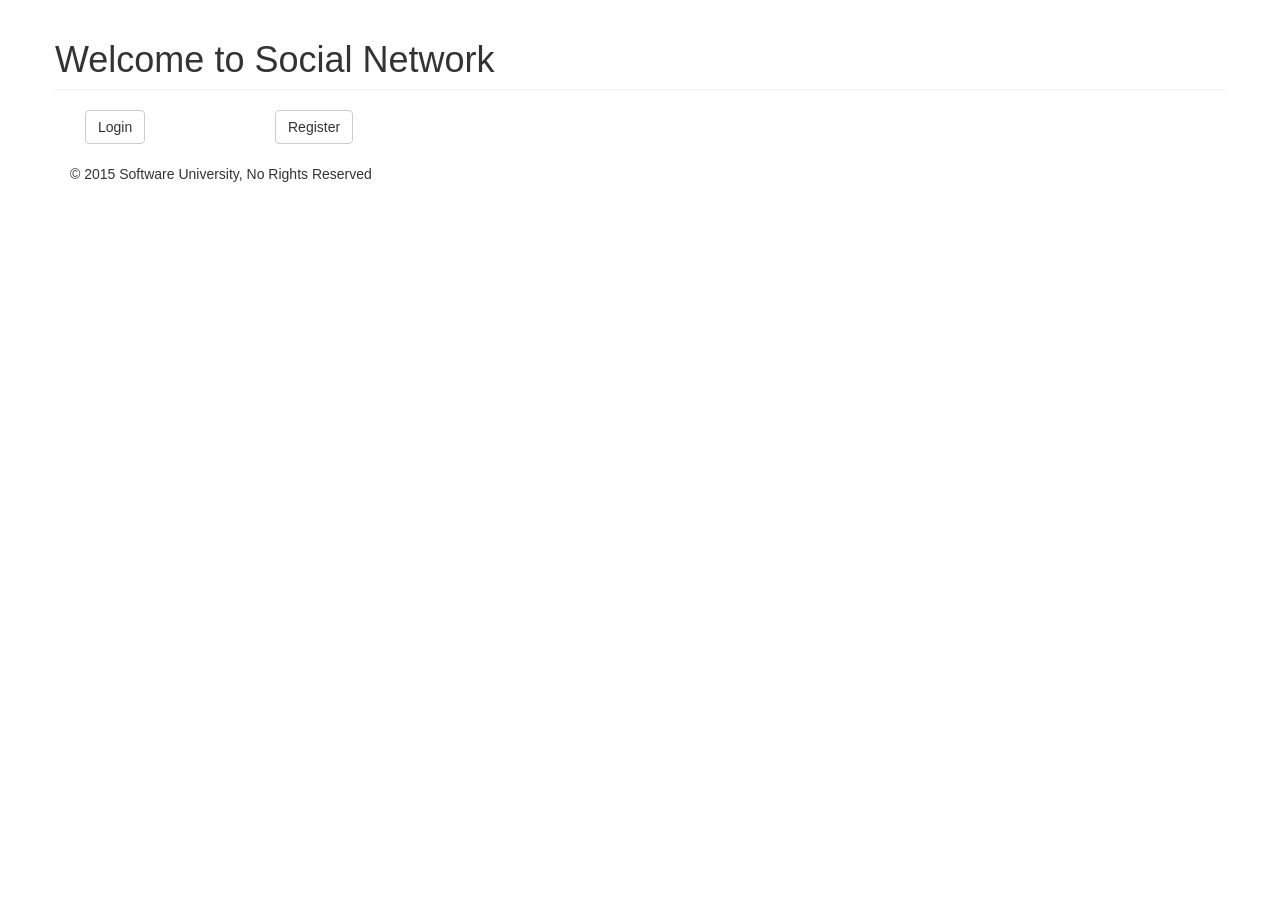
<file: SocialNetwork-AngularJS/SocialNetwork-AngularJS/app/index.html>
﻿<!DOCTYPE html>
<html ng-app="SocialNetwork" ng-controller="AppController">
<head lang="en">
    <meta charset="UTF-8">

    <link rel="stylesheet" href="css/bootstrap.css" />
    <link rel="stylesheet" href="css/font-awesome.css" />
    <link rel="stylesheet" href="css/app.css" />

    <title>Social Network</title>
</head>
<body>
    <div class="container">
        <!--<header id="app-header">
            Social Network
            <div ng-include="'/app/templates/home.html'"></div>
        </header>-->
        <div ng-view></div>
        <footer id="app-footer">
            &copy; 2015 Software University, No Rights Reserved
        </footer>
    </div>


    <script src="lib/angular/angular.js"></script>
    <script src="lib/angular/angular-route.js"></script>
    <script src="lib/angular/angular-resource.js"></script>



    <script src="lib/jquery/jquery-2.1.4.js"></script>
    <script src="lib/noty/jquery.noty.js"></script>
    <script src="lib/bootstrap/bootstrap.js"></script>


    <script src="lib/angular/ng-file-upload-shim.js"></script>
    <script src="lib/angular/ng-file-upload.js"></script>
    <script src="lib/angular/angular-base64.js"></script>
    <!--<script src="lib/bootstrap/ui-bootstrap-tpls-0.13.0"></script>
    <script src="lib/angular/ng-file-upload-all.js"></script>
    <script src="lib/ui.bootstrap/ui.bootstrap.pagination-0.12.0.js"></script>-->

    <script src="js/app.js"></script>

    <script src="js/services/authService.js"></script>
    <script src="js/services/notifyService.js"></script>
    <script src="js/services/userService.js"></script>
    <script src="js/services/userFriendsServise.js"></script>
    <script src="js/services/postService.js"></script>

    <script src="js/controllers/AppController.js"></script>

    <script src="js/controllers/LoginController.js"></script>
    <script src="js/controllers/RegisterController.js"></script>
    <script src="js/controllers/HomeController.js"></script>
    <script src="js/controllers/UserFriendsController.js"></script>
    <script src="js/controllers/ChangePasswordController.js"></script>
    <script src="js/controllers/ChangeProfileController.js"></script>
    <script src="js/controllers/FeedController.js"></script>

</body>
</html>
</file>
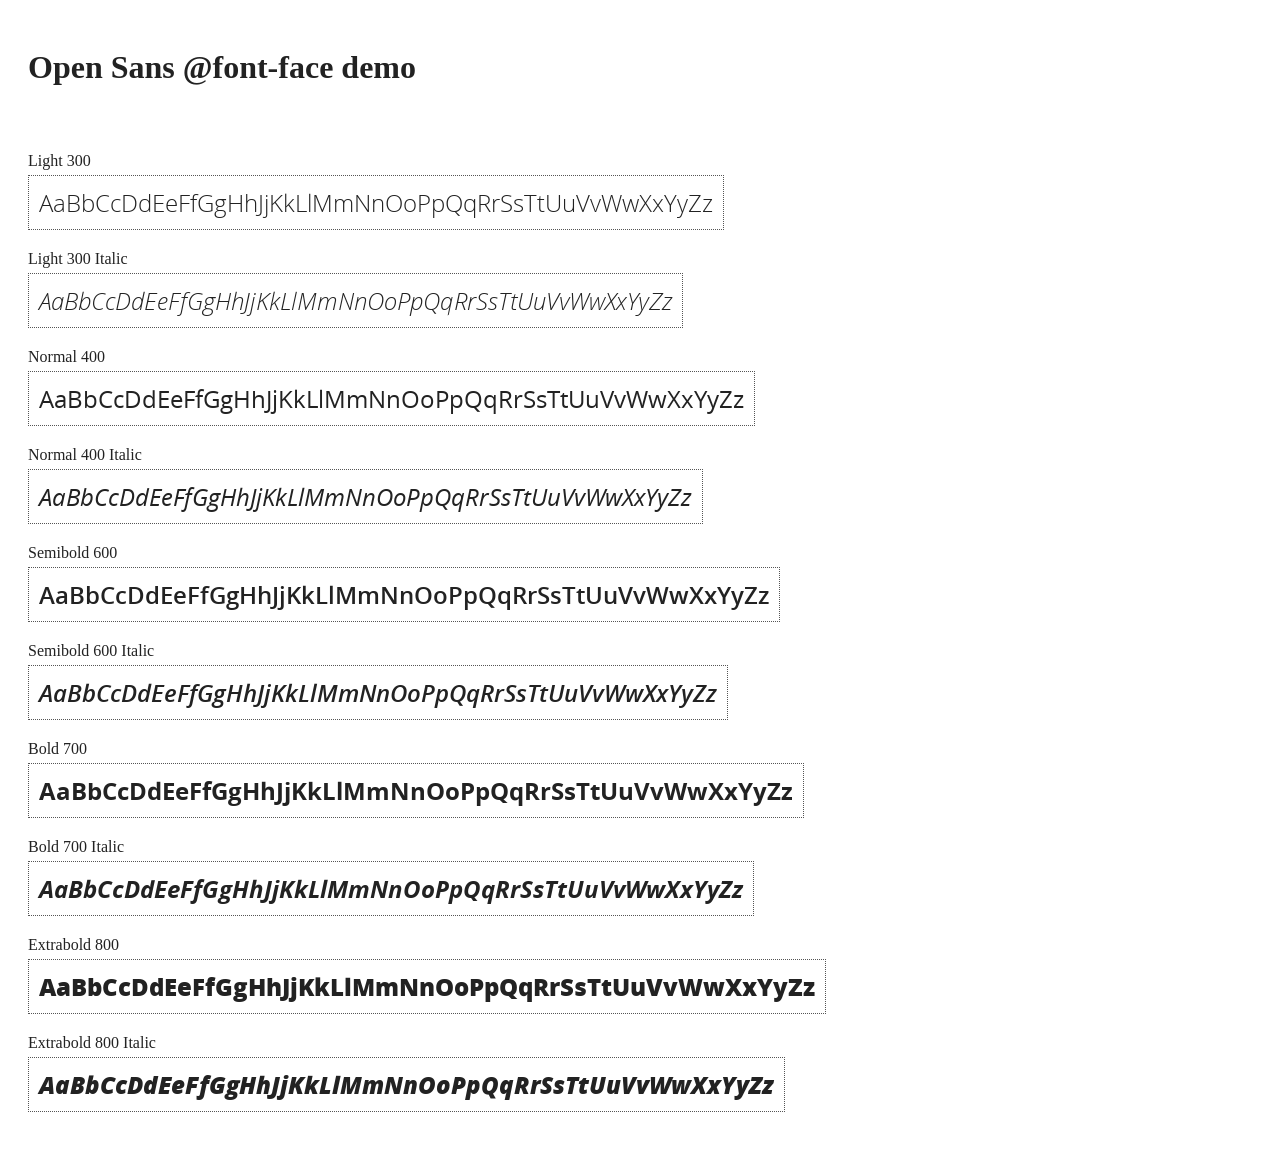
<file: SocialNetwork-AngularJS/SocialNetwork-AngularJS/app/lib/angular/docs/components/open-sans-fontface-1.0.4/index.html>
<!DOCTYPE html>
<html>
	<head>
		<title>Open Sans @font-face demo</title>
		<meta charset="UTF-8" />
		<link rel="stylesheet" href="open-sans.css" type="text/css" />
		<style>
		body {
			padding: 20px;
			color: #222;
			background: #fff;
		}

		span { display: block; }

		.font-demo {
			display: inline-block;
			margin: 5px 0 20px;
			padding: 10px;
			border: 1px dotted #555;
			font-family: 'Open Sans';
			font-size: 24px;
		}
		</style>
	</head>
	<body>
		<h1>Open Sans @font-face demo</h1>
		<div style="margin-bottom:20px">
			<iframe src="http://ghbtns.com/github-btn.html?user=FontFaceKit&amp;repo=open-sans&amp;type=watch&amp;count=true"
					style="width:110px;height:20px;border:0"></iframe>
			<iframe src="http://ghbtns.com/github-btn.html?user=FontFaceKit&amp;repo=open-sans&amp;type=fork&amp;count=true"
					style="width:95px;height:20px;border:0"></iframe>
		</div>

		<span>Light 300</span>
		<div class="font-demo" style="font-weight:300">
			AaBbCcDdEeFfGgHhJjKkLlMmNnOoPpQqRrSsTtUuVvWwXxYyZz
		</div>

		<span>Light 300 Italic</span>
		<div class="font-demo" style="font-weight:300;font-style:italic">
			AaBbCcDdEeFfGgHhJjKkLlMmNnOoPpQqRrSsTtUuVvWwXxYyZz
		</div>

		<span>Normal 400</span>
		<div class="font-demo">
			AaBbCcDdEeFfGgHhJjKkLlMmNnOoPpQqRrSsTtUuVvWwXxYyZz
		</div>

		<span>Normal 400 Italic</span>
		<div class="font-demo" style="font-style:italic">
			AaBbCcDdEeFfGgHhJjKkLlMmNnOoPpQqRrSsTtUuVvWwXxYyZz
		</div>

		<span>Semibold 600</span>
		<div class="font-demo" style="font-weight:600">
			AaBbCcDdEeFfGgHhJjKkLlMmNnOoPpQqRrSsTtUuVvWwXxYyZz
		</div>

		<span>Semibold 600 Italic</span>
		<div class="font-demo" style="font-weight:600;font-style:italic">
			AaBbCcDdEeFfGgHhJjKkLlMmNnOoPpQqRrSsTtUuVvWwXxYyZz
		</div>

		<span>Bold 700</span>
		<div class="font-demo" style="font-weight:700">
			AaBbCcDdEeFfGgHhJjKkLlMmNnOoPpQqRrSsTtUuVvWwXxYyZz
		</div>

		<span>Bold 700 Italic</span>
		<div class="font-demo" style="font-weight:700;font-style:italic">
			AaBbCcDdEeFfGgHhJjKkLlMmNnOoPpQqRrSsTtUuVvWwXxYyZz
		</div>

		<span>Extrabold 800</span>
		<div class="font-demo" style="font-weight:800">
			AaBbCcDdEeFfGgHhJjKkLlMmNnOoPpQqRrSsTtUuVvWwXxYyZz
		</div>

		<span>Extrabold 800 Italic</span>
		<div class="font-demo" style="font-weight:800;font-style:italic">
			AaBbCcDdEeFfGgHhJjKkLlMmNnOoPpQqRrSsTtUuVvWwXxYyZz
		</div>
	</body>
</html>
</file>
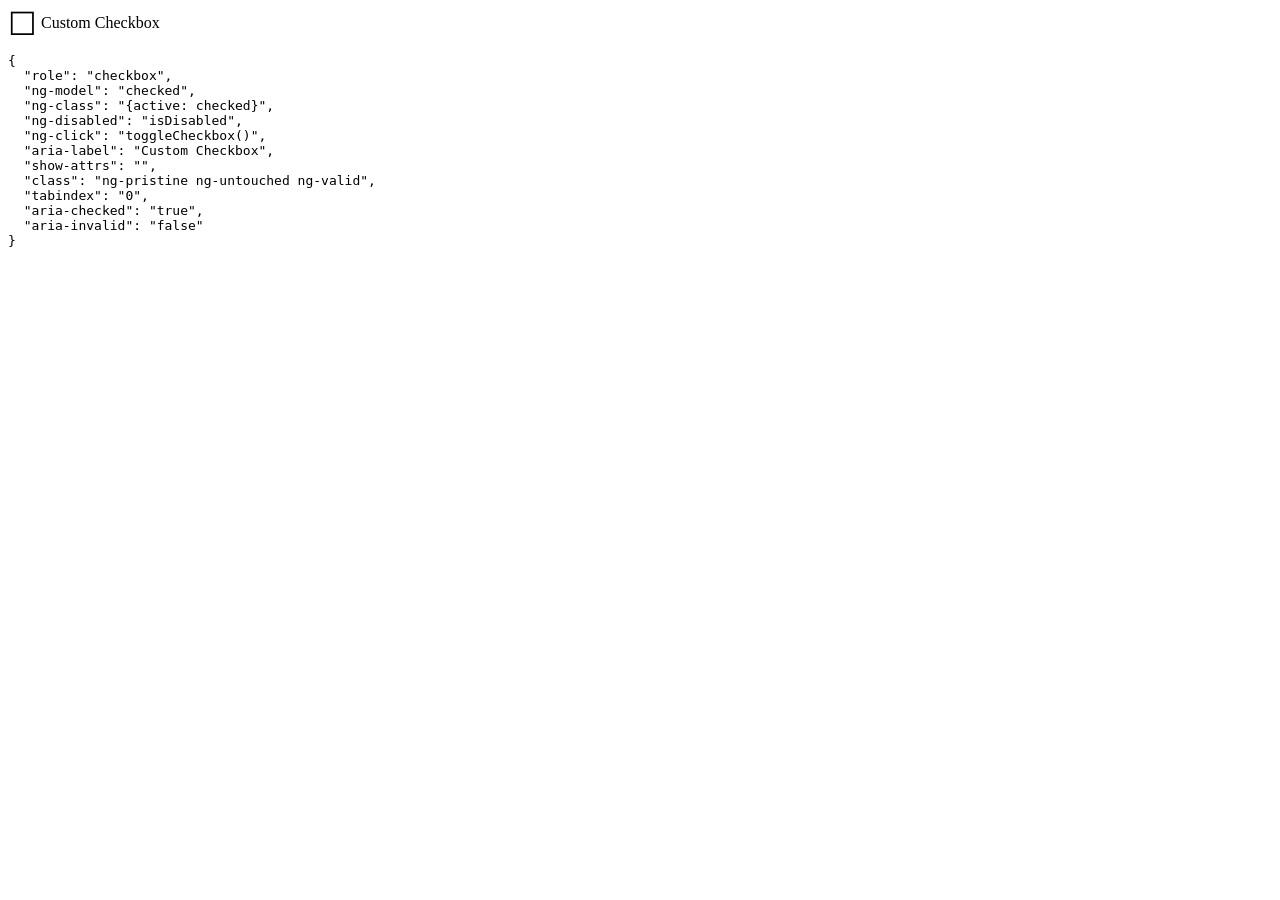
<file: SocialNetwork-AngularJS/SocialNetwork-AngularJS/app/lib/angular/docs/examples/example-example1/index.html>
<!doctype html>
<html lang="en">
<head>
  <meta charset="UTF-8">
  <title>Example - example-example1</title>
  

  <script src="../../../angular.min.js"></script>
  <script src="../../../angular-aria.js"></script>
  

  
</head>
<body ng-app="ngAria_ngModelExample">
   <style>
   [role=checkbox] {
     cursor: pointer;
     display: inline-block;
   }
   [role=checkbox] .icon:before {
     content: '\2610';
     display: inline-block;
     font-size: 2em;
     line-height: 1;
     vertical-align: middle;
     speak: none;
   }
   [role=checkbox].active .icon:before {
     content: '\2611';
   }
   pre {
     white-space: pre-wrap;
   }
 </style>
<div>
<form ng-controller="formsController">
 <some-checkbox role="checkbox" ng-model="checked" ng-class="{active: checked}"
   ng-disabled="isDisabled" ng-click="toggleCheckbox()"
   aria-label="Custom Checkbox" show-attrs>
   <span class="icon" aria-hidden="true"></span>
   Custom Checkbox
 </some-checkbox>
</form>
</div>
<script>
 var app = angular.module('ngAria_ngModelExample', ['ngAria'])
 .controller('formsController', function($scope){
   $scope.checked = false;
   $scope.toggleCheckbox = function(){
     $scope.checked = !$scope.checked;
   }
 })
 .directive('someCheckbox', function(){
   return {
     restrict: 'E',
     link: function($scope, $el, $attrs) {
       $el.on('keypress', function(event){
         event.preventDefault();
         if(event.keyCode === 32 || event.keyCode === 13){
           $scope.toggleCheckbox();
           $scope.$apply();
         }
       });
     }
   }
 })
 .directive('showAttrs', function() {
   return function($scope, $el, $attrs) {
     var pre = document.createElement('pre');
     $el.after(pre);
     $scope.$watch(function() {
       var $attrs = {};
       Array.prototype.slice.call($el[0].attributes, 0).forEach(function(item) {
         if (item.name !== 'show-$attrs') {
           $attrs[item.name] = item.value;
         }
       });
       return $attrs;
     }, function(newAttrs, oldAttrs) {
       pre.textContent = JSON.stringify(newAttrs, null, 2);
     }, true);
   }
 });
</script>
</body>
</html>
</file>
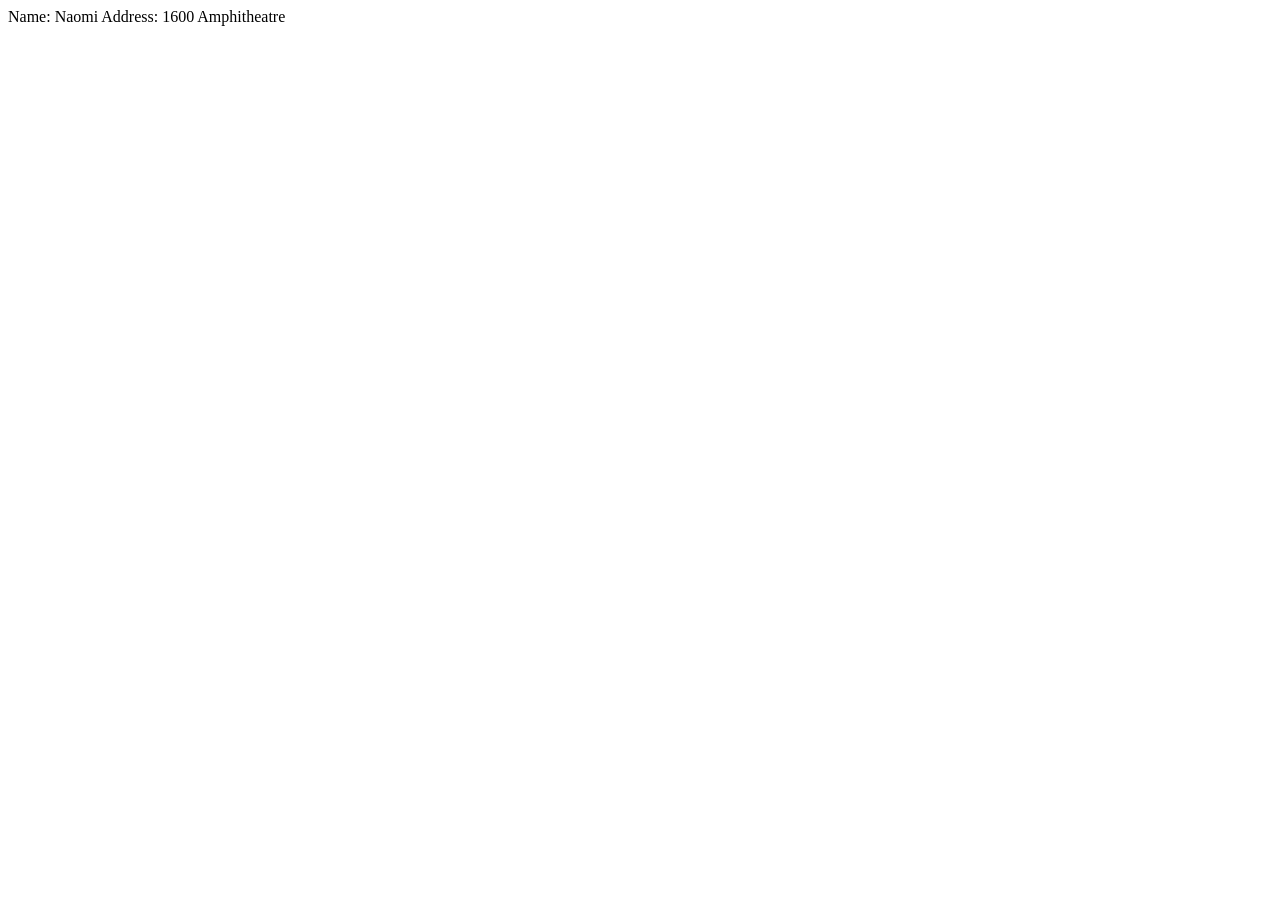
<file: SocialNetwork-AngularJS/SocialNetwork-AngularJS/app/lib/angular/docs/examples/example-example10/index.html>
<!doctype html>
<html lang="en">
<head>
  <meta charset="UTF-8">
  <title>Example - example-example10</title>
  

  <script src="../../../angular.min.js"></script>
  <script src="script.js"></script>
  

  
</head>
<body ng-app="docsSimpleDirective">
  <div ng-controller="Controller">
  <div my-customer></div>
</div>
</body>
</html>
</file>
<file: SocialNetwork-AngularJS/SocialNetwork-AngularJS/app/css/app.css>
.page-title {
	border:solid 1px black;
    margin-bottom: 15px;
    padding-left: 5px;
}
</file>
<file: SocialNetwork-AngularJS/SocialNetwork-AngularJS/app/lib/angular/docs/components/open-sans-fontface-1.0.4/open-sans.css>
/* Open Sans @font-face kit */

/* BEGIN Light */
@font-face {
  font-family: 'Open Sans';
  src: url('fonts/Light/OpenSans-Light.eot');
  src: url('fonts/Light/OpenSans-Light.eot?#iefix') format('embedded-opentype'),
       url('fonts/Light/OpenSans-Light.woff') format('woff'),
       url('fonts/Light/OpenSans-Light.ttf') format('truetype'),
       url('fonts/Light/OpenSans-Light.svg#OpenSansLight') format('svg');
  font-weight: 300;
  font-style: normal;
}
/* END Light */

/* BEGIN Light Italic */
@font-face {
  font-family: 'Open Sans';
  src: url('fonts/LightItalic/OpenSans-LightItalic.eot');
  src: url('fonts/LightItalic/OpenSans-LightItalic.eot?#iefix') format('embedded-opentype'),
       url('fonts/LightItalic/OpenSans-LightItalic.woff') format('woff'),
       url('fonts/LightItalic/OpenSans-LightItalic.ttf') format('truetype'),
       url('fonts/LightItalic/OpenSans-LightItalic.svg#OpenSansLightItalic') format('svg');
  font-weight: 300;
  font-style: italic;
}
/* END Light Italic */

/* BEGIN Regular */
@font-face {
  font-family: 'Open Sans';
  src: url('fonts/Regular/OpenSans-Regular.eot');
  src: url('fonts/Regular/OpenSans-Regular.eot?#iefix') format('embedded-opentype'),
       url('fonts/Regular/OpenSans-Regular.woff') format('woff'),
       url('fonts/Regular/OpenSans-Regular.ttf') format('truetype'),
       url('fonts/Regular/OpenSans-Regular.svg#OpenSansRegular') format('svg');
  font-weight: normal;
  font-style: normal;
}
/* END Regular */

/* BEGIN Italic */
@font-face {
  font-family: 'Open Sans';
  src: url('fonts/Italic/OpenSans-Italic.eot');
  src: url('fonts/Italic/OpenSans-Italic.eot?#iefix') format('embedded-opentype'),
       url('fonts/Italic/OpenSans-Italic.woff') format('woff'),
       url('fonts/Italic/OpenSans-Italic.ttf') format('truetype'),
       url('fonts/Italic/OpenSans-Italic.svg#OpenSansItalic') format('svg');
  font-weight: normal;
  font-style: italic;
}
/* END Italic */

/* BEGIN Semibold */
@font-face {
  font-family: 'Open Sans';
  src: url('fonts/Semibold/OpenSans-Semibold.eot');
  src: url('fonts/Semibold/OpenSans-Semibold.eot?#iefix') format('embedded-opentype'),
       url('fonts/Semibold/OpenSans-Semibold.woff') format('woff'),
       url('fonts/Semibold/OpenSans-Semibold.ttf') format('truetype'),
       url('fonts/Semibold/OpenSans-Semibold.svg#OpenSansSemibold') format('svg');
  font-weight: 600;
  font-style: normal;
}
/* END Semibold */

/* BEGIN Semibold Italic */
@font-face {
  font-family: 'Open Sans';
  src: url('fonts/SemiboldItalic/OpenSans-SemiboldItalic.eot');
  src: url('fonts/SemiboldItalic/OpenSans-SemiboldItalic.eot?#iefix') format('embedded-opentype'),
       url('fonts/SemiboldItalic/OpenSans-SemiboldItalic.woff') format('woff'),
       url('fonts/SemiboldItalic/OpenSans-SemiboldItalic.ttf') format('truetype'),
       url('fonts/SemiboldItalic/OpenSans-SemiboldItalic.svg#OpenSansSemiboldItalic') format('svg');
  font-weight: 600;
  font-style: italic;
}
/* END Semibold Italic */

/* BEGIN Bold */
@font-face {
  font-family: 'Open Sans';
  src: url('fonts/Bold/OpenSans-Bold.eot');
  src: url('fonts/Bold/OpenSans-Bold.eot?#iefix') format('embedded-opentype'),
       url('fonts/Bold/OpenSans-Bold.woff') format('woff'),
       url('fonts/Bold/OpenSans-Bold.ttf') format('truetype'),
       url('fonts/Bold/OpenSans-Bold.svg#OpenSansBold') format('svg');
  font-weight: bold;
  font-style: normal;
}
/* END Bold */

/* BEGIN Bold Italic */
@font-face {
  font-family: 'Open Sans';
  src: url('fonts/BoldItalic/OpenSans-BoldItalic.eot');
  src: url('fonts/BoldItalic/OpenSans-BoldItalic.eot?#iefix') format('embedded-opentype'),
       url('fonts/BoldItalic/OpenSans-BoldItalic.woff') format('woff'),
       url('fonts/BoldItalic/OpenSans-BoldItalic.ttf') format('truetype'),
       url('fonts/BoldItalic/OpenSans-BoldItalic.svg#OpenSansBoldItalic') format('svg');
  font-weight: bold;
  font-style: italic;
}
/* END Bold Italic */

/* BEGIN Extrabold */
@font-face {
  font-family: 'Open Sans';
  src: url('fonts/ExtraBold/OpenSans-ExtraBold.eot');
  src: url('fonts/ExtraBold/OpenSans-ExtraBold.eot?#iefix') format('embedded-opentype'),
       url('fonts/ExtraBold/OpenSans-ExtraBold.woff') format('woff'),
       url('fonts/ExtraBold/OpenSans-ExtraBold.ttf') format('truetype'),
       url('fonts/ExtraBold/OpenSans-ExtraBold.svg#OpenSansExtrabold') format('svg');
  font-weight: 800;
  font-style: normal;
}
/* END Extrabold */

/* BEGIN Extrabold Italic */
@font-face {
  font-family: 'Open Sans';
  src: url('fonts/ExtraBoldItalic/OpenSans-ExtraBoldItalic.eot');
  src: url('fonts/ExtraBoldItalic/OpenSans-ExtraBoldItalic.eot?#iefix') format('embedded-opentype'),
       url('fonts/ExtraBoldItalic/OpenSans-ExtraBoldItalic.woff') format('woff'),
       url('fonts/ExtraBoldItalic/OpenSans-ExtraBoldItalic.ttf') format('truetype'),
       url('fonts/ExtraBoldItalic/OpenSans-ExtraBoldItalic.svg#OpenSansExtraboldItalic') format('svg');
  font-weight: 800;
  font-style: italic;
}
/* END Extrabold Italic */
</file>
